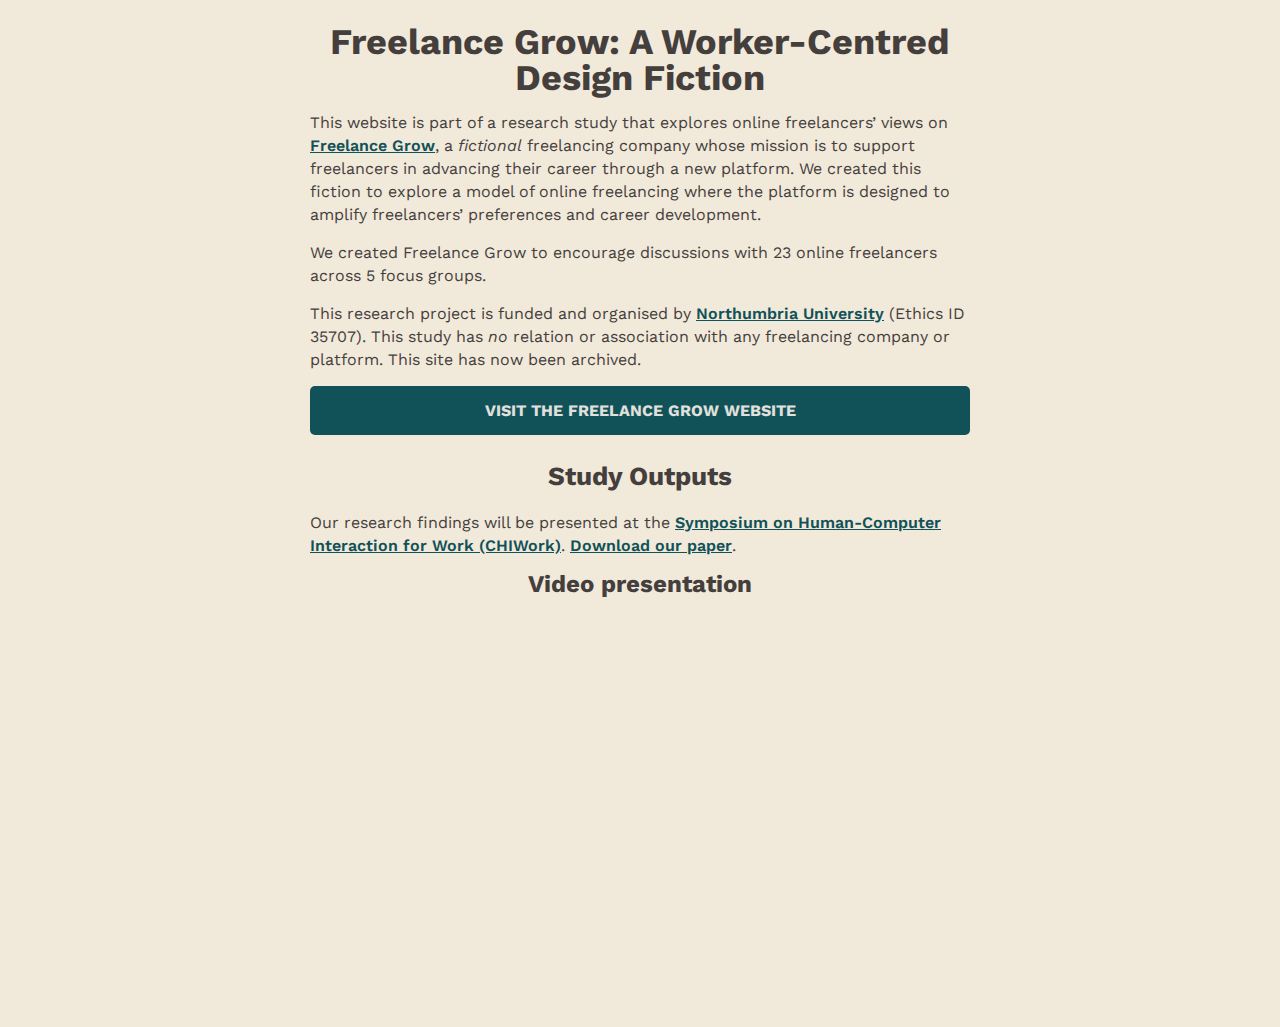
<file: index.html>
<!DOCTYPE html>
<html lan="en">
  <head>
    <!--Meta-->
    <meta charset="UTF-8" />
    <meta name="viewport" content="width=device-width, initial-scale=1.0" />
    <meta
      property="og:title"
      content="A Study about Speculative Online Freelancing Technologies."
    />
    <meta
      property="og:description"
      content="This research study explores online freelancers’ views of fictional technology concepts designed to improve the online freelancing work experience. Learn more about the study."
    />
    <meta property="og:url" content="https://carlos-alvarezdelavega.github.io/freelancegrow/" />
    <meta property="og:image:type" content="image/jpg" />
    <meta property="og:image:width" content="1200px" />
    <meta property="og:image:height" content="630px" />
    <meta
      property="og:image"
      content="https://carlos-alvarezdelavega.github.io/freelancegrow/assets/images/site-banner.jpg"
    />
    <meta property="og:type" content="website" />
    <meta property="og:locale" content="en_GB" />
    <meta name="twitter:card" content="summary_large_image" />
    <meta name="twitter:creator" content="@CarlosAlvarezIF" />
    <meta
      name="twitter:title"
      content="A study about technology concepts designed to improve the online freelancing work experience."
    />
    <meta
      name="twitter:description"
      content="This research study explores online freelancers’ views of fictional technology concepts designed to improve the online freelancing work experience. Read more about the project."
    />
    <meta
      name="twitter:image"
      content="https://carlos-alvarezdelavega.github.io/freelancegrow/assets/images/site-banner.jpg"
    />

    <!--Title-->
    <title>
      Freelance Grow: Exploring Potential Technologies for Online Freelancers
    </title>

    <!--Fonts-->
    <link
      rel="stylesheet"
      href="https://fonts.googleapis.com/css2?family=Work+Sans:ital,wght@0,400;0,700;0,800;1,400&display=swap"
    />

    <!--CSS-->
    <link rel="stylesheet" href="assets/style.css" type="text/css" />

    <!-- Fav icon -->
    <link rel="icon" type="image/png" href="assets/images/fw-favicon.png" />

    <!--Image Links-->
    <link type="image/jpg" href="assets/images/site-banner.jpg" />
    <link href="assets/documents/chiwork22-4.pdf" download="newfilename" />

    <!--Fiction Links-->
    <link href="freelanceGrow.html" />
  </head>

  <body>
    <!--Landing-->
    <section class="container" id="about">
      <h1>Freelance Grow: A Worker-Centred Design Fiction</h1>
      <p>
        This website is part of a research study that explores online
        freelancers’ views on
        <a
          class="a-dark"
          href="https://carlos-alvarezdelavega.github.io/freelancegrow/freelanceGrow.html"
          title="The Freelance Grow Design Fiction Website"
        >
          Freelance Grow</a
        >, a <em>fictional</em> freelancing company whose mission is to support
        freelancers in advancing their career through a new platform. We created
        this fiction to explore a model of online freelancing where the platform
        is designed to amplify freelancers’ preferences and career development.
      </p>

      <p>
        We created Freelance Grow to encourage discussions with 23 online
        freelancers across 5 focus groups.
      </p>

      <p>
        This research project is funded and organised by
        <a
          class="a-dark"
          href="https://www.northumbria.ac.uk/research/"
          target="blank"
          title="A University based in England, United Kingdom."
          >Northumbria University</a
        >
        (Ethics ID 35707). This study has <em>no</em> relation or association
        with any freelancing company or platform. This site has now been archived.
      </p>
      <a
        type="button"
        class="button-secondary"
        href="https://carlos-alvarezdelavega.github.io/freelancegrow/freelanceGrow.html"
        title="The Freelance Grow Design Fiction Website"
      >
        Visit the Freelance Grow website
      </a>
      <br />
      <h2>Study Outputs</h2>
      <p>
        Our research findings will be presented at the
        <a
          class="a-dark"
          href="https://www.chiwork.org/"
          target="blank"
          title="A community of experts around the future of work."
        >
          Symposium on Human-Computer Interaction for Work (CHIWork)</a
        >.
        <a
          class="a-dark"
          href="https://carlos-alvarezdelavega.github.io/freelancegrow/assets/documents/chiwork22-4.pdf"
          target="_blank"
          >Download our paper</a
        >.
      </p>
      <h3>Video presentation</h3>
      <iframe
        width="500"
        height="315"
        src="https://www.youtube-nocookie.com/embed/em9eclb1vV0"
        title="YouTube video player"
        frameborder="0"
        allow="accelerometer; autoplay; clipboard-write; encrypted-media; gyroscope; picture-in-picture"
        allowfullscreen
      ></iframe>
      <br />
      <p class="credit">
        Made with ❤️ by
        <a
          class="a-dark"
          href="https://carlosalvarez.org/"
          target="blank"
          rel="noreferrer"
          >Carlos Alvarez</a
        >
      </p>
      <br />
      <br />
    </section>
  </body>
</html>
</file>
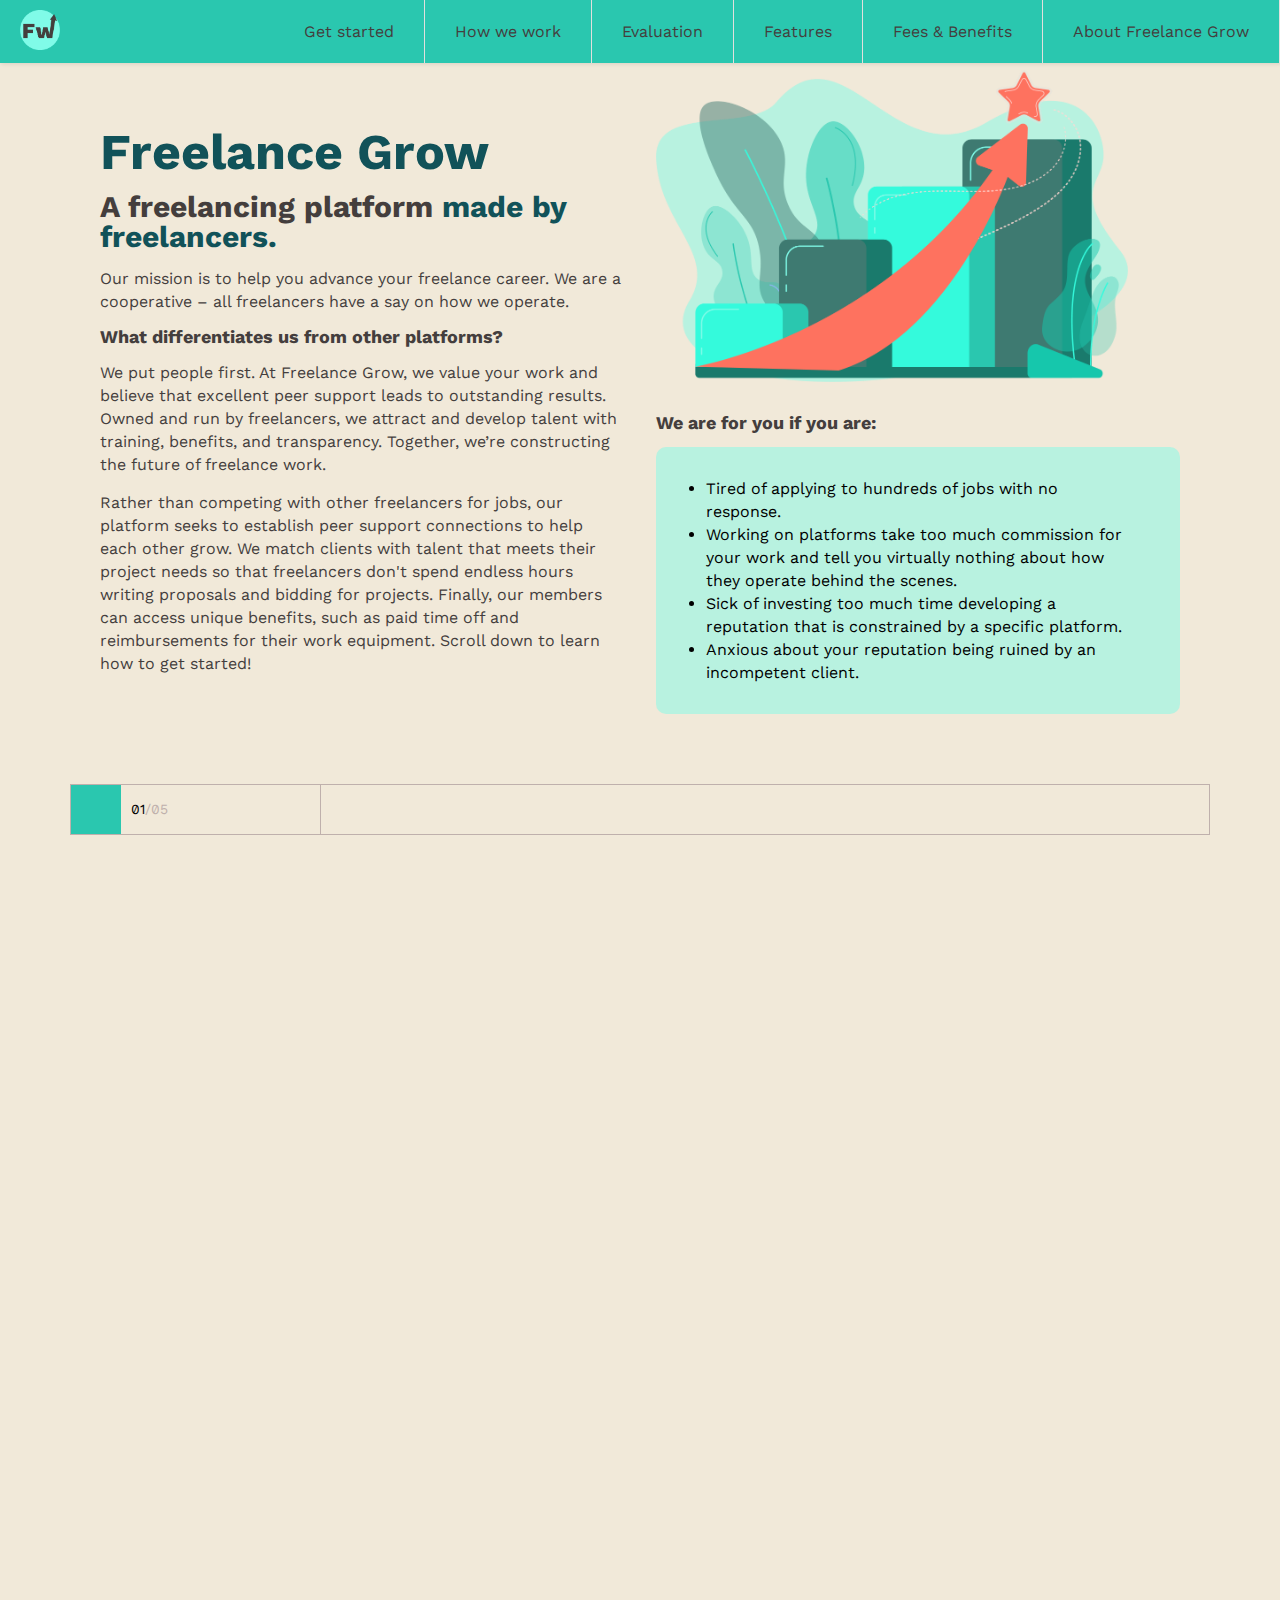
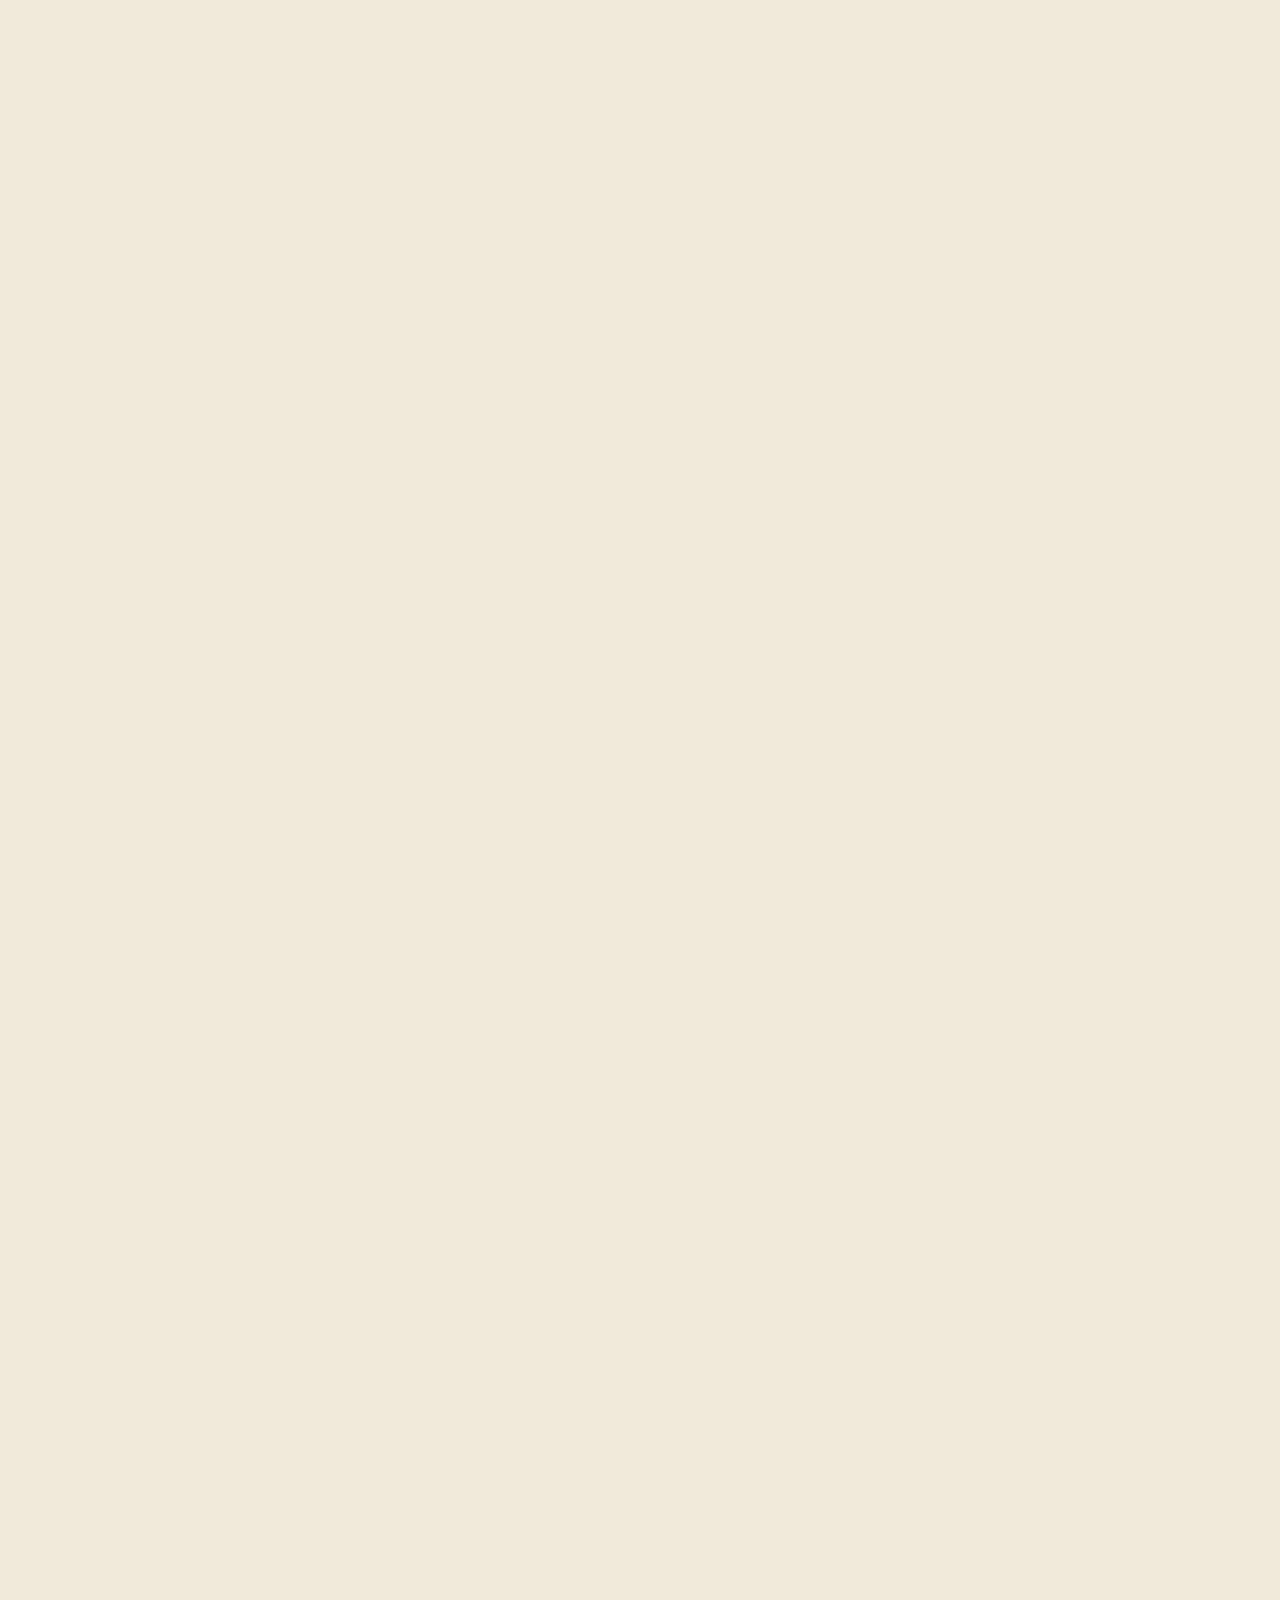
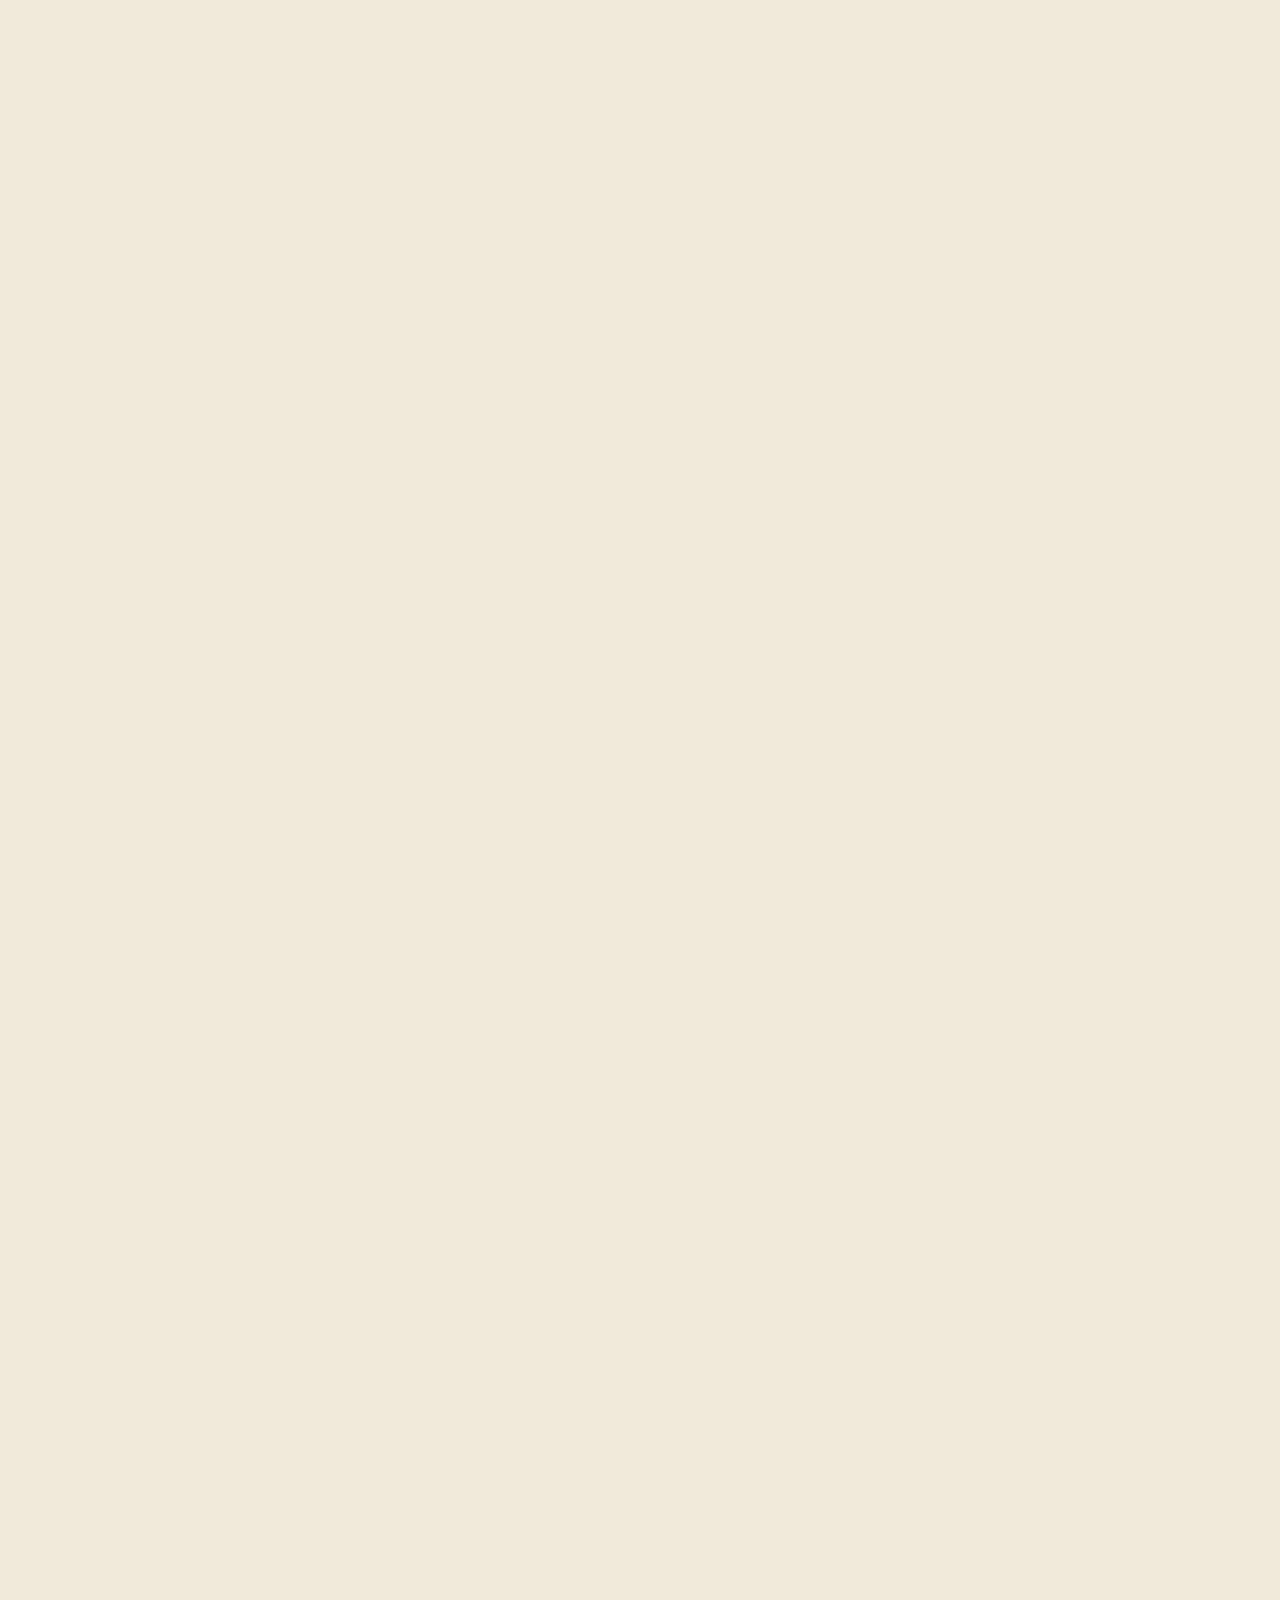
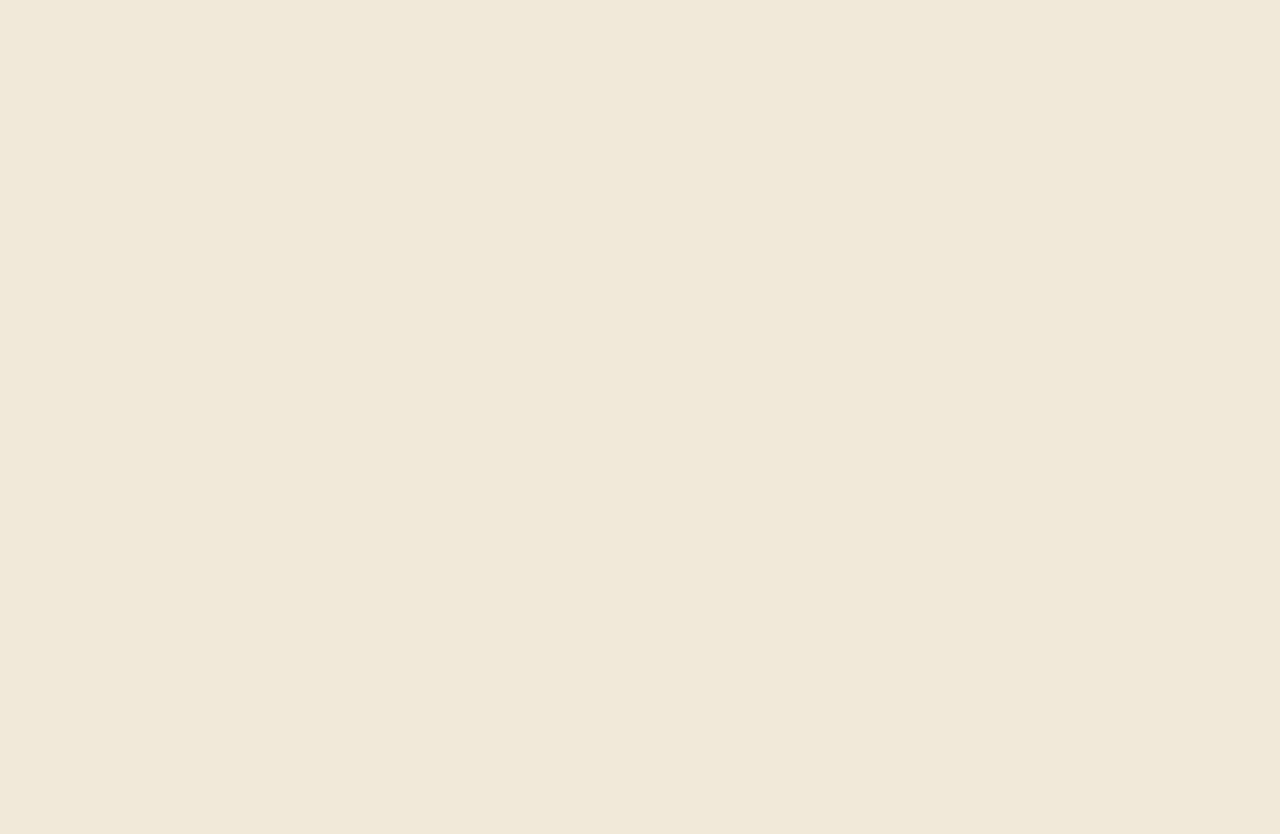
<file: freelanceGrow.html>
<!DOCTYPE html>
<html>
  <head>
    <!-- Meta -->
    <meta charset="UTF-8" />
    <meta name="viewport" content="width=device-width, initial-scale=1.0" />
    <meta
      property="og:title"
      content="A freelancing platform made by freelancers."
    />
    <meta property="og:image:type" content="image/jpg" />
    <meta property="og:image:width" content="1200px" />
    <meta property="og:image:height" content="630px" />

    <!-- Title -->
    <title>Freelance Grow</title>

    <!-- Fonts -->
    <link
      rel="stylesheet"
      href="https://fonts.googleapis.com/css2?family=Work+Sans:ital,wght@0,200;0,400;0,700;0,800;1,400&display=swap"
    />
     <!-- Fav icon -->
     <link rel="icon" type="image/png" href="assets/images/fw-favicon.png" />

    <!-- CSS -->
    <link rel="stylesheet" href="assets/fiction.css" />

    <!--JavaScript-->
    <script src="./main.js" async></script>
  </head>

  <!-- BODY -->
  <body>
    <!-- Site Header -->
    <header>
      <nav class="fixed-nav-bar">
        <a href="#home"
          ><img
            class="logo"
            src="assets/images/fw-favicon.png"
            alt="Freelance Grow logo"
        /></a>
        <input class="menu-btn" type="checkbox" id="menu-btn" />
        <label class="menu-icon" for="menu-btn"
          ><span class="navicon"></span
        ></label>
        <ul class="menu">
          <li class="nav-item">
            <a class="nav-anchor" href="#onboarding">Get started</a>
          </li>
          <li class="nav-item">
            <a class="nav-anchor" href="#ourwork">How we work</a>
          </li>
          <li class="nav-item">
            <a class="nav-anchor" href="#evaluation">Evaluation</a>
          </li>
          <li class="nav-item">
            <a class="nav-anchor" href="#features">Features</a>
          </li>
          <li class="nav-item">
            <a class="nav-anchor" href="#benefits">Fees & Benefits</a>
          </li>
          <li class="nav-item">
            <a class="nav-anchor" href="https://freelancetech.design/">About Freelance Grow</a>
          </li>
        </ul>
      </nav>
    </header>

    <!-- Landing Page -->
    <section class="container" id="home">
      <div class="item-left">
        <h1>Freelance Grow</h1>
        <h2>
          A freelancing platform
          <span style="color: #115259">made by freelancers.</span>
        </h2>
        <p>
          Our mission is to help you advance your freelance career. We are a
          cooperative – all freelancers have a say on how we operate.
        </p>
        <h3>What differentiates us from other platforms?</h3>
        <p>
          We put people first. At Freelance Grow, we value your work and believe
          that excellent peer support leads to outstanding results. Owned and
          run by freelancers, we attract and develop talent with training,
          benefits, and transparency. Together, we’re constructing the future of
          freelance work.
        </p>
        <p>
          Rather than competing with other freelancers for jobs, our platform
          seeks to establish peer support connections to help each other grow.
          We match clients with talent that meets their project needs so that
          freelancers don't spend endless hours writing proposals and bidding
          for projects. Finally, our members can access unique benefits, such as
          paid time off and reimbursements for their work equipment. Scroll down
          to learn how to get started!
        </p>
      </div>

      <div class="item-right">
        <img
          src="assets/images/Landing-Graphic.png"
          alt="An illustration represting an ascending graph"
        />
        <br />
        <br />
        <h3>We are for you if you are:</h3>
        <div class="box">
          <ul>
            <li>Tired of applying to hundreds of jobs with no response.</li>
            <li>
              Working on platforms take too much commission for your work and
              tell you virtually nothing about how they operate behind the
              scenes.
            </li>
            <li>
              Sick of investing too much time developing a reputation that is
              constrained by a specific platform.
            </li>
            <li>
              Anxious about your reputation being ruined by an incompetent
              client.
            </li>
          </ul>
        </div>
      </div>
    </section>

    <div class="divider">
      <table>
        <tr>
          <td class="square"></td>
          <td class="number">01<span style="color: #bfb0ac">/05</span></td>
          <td>&nbsp;</td>
          <td>&nbsp;</td>
          <td>&nbsp;</td>
          <td>&nbsp;</td>
        </tr>
      </table>
    </div>

    <!-- Getting Started -->
    <section class="container" id="onboarding">
      <div class="item-left">
        <h2>Getting Started</h2>
        <h3>Apprenticeship Programme</h3>
        <p>
          New freelancers join a paid apprenticeship period, consisting of
          completing three paid projects. This programme helps us assess your
          expertise. Also, it enables you to get familiar with how we operate
          and help you decide if we're the right fit for you.Upon completing the
          apprenticeship programme, you’ll become a member and be assigned to a
          level (see "How we work" below for more details about our levels).
        </p>
        <h3>Bring your reputation from other platforms</h3>
        <p>
          Suppose you have developed a reputation with another freelancing
          platform. In that case, you may be eligible to skip the apprenticeship
          programme and become a member right away. You'll have the option to
          share your other profiles during the sign-up process.
        </p>
        <img
          src="assets/images/Super-Peer.png"
          alt="An illustration represting the Super Peer feature."
        />
      </div>
      <!-- Right Column -->
      <div class="item-right">
        <img
          src="assets/images/Get-Starte-Illustration.png"
          alt="An illustration represting two circles."
        />
        <h3>Super Peer Support</h3>
        <p>
          Peer support is what makes our platform stand out from the
          competition. Once you become a member, we match you with a Super Peer
          – a freelancer in your field with experience on our platform. Super
          Peers can support you in accessing resources, giving you feedback on
          your portfolio, talking through problems, and many other things! We
          encourage you to set up regular catch-ups with your Super Peer.
        </p>
        <p>
          As you gain experience on our platform, you'll have the option to
          become a Super Peer for new members joining us. Being a Super Peer
          benefits you in adding to your professional competencies, accessing
          training sessions, and getting unique badges to display on your
          profile. Further, <b>Super Peers pay lower fees</b> in every
          transaction as active contributors to the community!
        </p>
      </div>
    </section>

    <!--How We Work-->
    <section class="dark-mode" id="ourwork">
      <!-- Divider Dark Mode-->

      <br />
      <div class="divider-dm">
        <table>
          <tr>
            <td class="square"></td>
            <td class="number">02<span style="color: #bfb0ac">/05</span></td>
            <td>&nbsp;</td>
            <td>&nbsp;</td>
            <td>&nbsp;</td>
            <td>&nbsp;</td>
          </tr>
        </table>
      </div>
      <br />

      <div class="container-ourwork">
        <div class="col1-top">
          <h2>How We Work</h2>
          <p>
            We regulate the market so that
            <b>freelancers don't compete against each other</b> for jobs but
            rather support each other to grow by giving constructive feedback
            and mentoring.
          </p>
          <p>
            Our level system helps the platform adjust the supply and demand of
            talent, preventing market saturation. New freelancers may have to
            wait until spots are available, but once in,
            <b>chances of landing jobs are much higher</b> than the competition.
          </p>
        </div>
        <div class="col2-top">
          <p>
            We consider three elements for our members to progress through the
            different levels:
          </p>
          <ol>
            <li>double-blind peer evaluations on project tasks;</li>
            <li>client reviews;</li>
            <li>your Super Peer feedback.</li>
          </ol>
          <p>
            This approach is designed for our members to get quality feedback
            and advance their careers.
          </p>
        </div>

        <!--Middle levels -->
        <div class="col1">
          <div class="apprenticeship"></div>
          <h4>Apprenticeship</h4>
          <p>
            Freelancers new to the platform go through a paid apprenticeship
            period paid at an Entry Level rate.
          </p>
          <p>
            Apprenticeships may be omitted for freelancers with a proven record
            on a competing platform.
          </p>
        </div>

        <div class="col2">
          <div class="entry"></div>
          <h4>Entry Level</h4>
          <p>
            The entry level is ideal for people starting as freelancers or
            embarking on a new career trajectory. Entry level freelancers
            develop skills like learning how to price projects, communicating
            effectively with clients, and growing field-specific abilities.
          </p>
          <p>
            *Clients hiring entry-level freelancers will have budgets between
            $20-$300.
          </p>
        </div>

        <div class="col3">
          <div class="mid"></div>
          <h4>Mid Level</h4>
          <p>
            This level is for freelancers with proven experience in their field
            looking to advance their freelance careers. Freelancers at this
            level have excellent communication and collaboration skills. They
            can work through problems and deliver under pressure. This level is
            ideal for repeated, reliable work.
          </p>
          <p>
            *Clients hiring mid-level freelancers will have budgets between
            $300-$1,000.
          </p>
        </div>

        <div class="col4">
          <div class="expert"></div>
          <h4>Expert Level</h4>
          <p>
            Top freelancers in their field belong to the expert level. These
            freelancers have sharp consulting skills and exceptional talent to
            advance clients' businesses. These talented professionals are
            perfect for designing and delivering entire projects that require
            complex analysis to drive impact. They typically engage with mid to
            long term projects.
          </p>
          <p>
            *Clients hiring expert-level freelancers usually have budgets
            between USD $1,000-$10,000+.
          </p>
        </div>
        <p class="footnote">
          *Estimated budgets vary depending on field and project type.
        </p>
      </div>
    </section>

    <!--Reputation and Evaluation-->
    <br />
    <br />
    <div class="divider">
      <table>
        <tr>
          <td class="square"></td>
          <td class="number">03<span style="color: #bfb0ac">/05</span></td>
          <td>&nbsp;</td>
          <td>&nbsp;</td>
          <td>&nbsp;</td>
          <td>&nbsp;</td>
        </tr>
      </table>
    </div>
    <section class="container" id="evaluation">
      <div class="item-left">
        <h2>Our Evaluation System</h2>
        <p>
          At Freelance Grow, we believe that stars and percentages don't make
          justice to your expertise and reputation. Instead, clients leave you
          private constructive feedback to improve your services. You have
          control over what reviews you show on your profile. Most projects get
          evaluated by another freelance peer in your field of expertise. This
          is a double-blind evaluation. Your peer gives you actionable feedback
          to improve your services and hone your skills. These two separate
          evaluations get aggregated and give you points towards our freelancing
          levels.
        </p>
        <img
          src="assets/images/freelancer-profile.png"
          alt="Sample profile"
          class="img-desktop"
        />
        <img
          src="assets/images/Evaluation figure.png"
          alt="Evaluation figure"
          class="img-mobile"
        />
      </div>

      <div class="item-right-figure">
        <img
          src="assets/images/Evaluation figure.png"
          alt="Evaluation figure"
          class="img-desktop"
        />

        <h2>Your reputation travels with you</h2>
        <p>
          Unlike the competition, we encourage you to export your profile,
          portfolio, and reviews to advertise your services through other
          channels. In addition, we offer integration to platforms like LinkedIn
          and Indeed, where you can quickly transfer your experience to
          different career opportunities.
        </p>
        <p>
          You have control over what you want to export between your reviews,
          skills, and public projects. Download our reputation reports that you
          can display on your website or integrate with other platforms.
          <b>You choose how much data you export.</b>
        </p>
        <img
          src="assets/images/freelancer-profile.png"
          alt="Sample profile"
          class="img-mobile"
        />
      </div>
    </section>

    <!-- === DARK MODE ===-->
    <!--AI Powered Features-->
    <section class="dark-mode" id="features">
      <br />
      <div class="divider-dm">
        <table>
          <tr>
            <td class="square"></td>
            <td class="number">04<span style="color: #bfb0ac">/05</span></td>
            <td>&nbsp;</td>
            <td>&nbsp;</td>
            <td>&nbsp;</td>
            <td>&nbsp;</td>
          </tr>
        </table>
      </div>

      <div class="container">
        <div class="item-left">
          <h2>Unique AI-Powered Features</h2>
          <p>
            Meet your <b>freelancing buddy</b>. This powerful AI partner
            constantly analyses our platform and helps you identify the
            freelancing services that are trending. Also, it nudges you to
            adjust your prices according to these market trends.
          </p>
          <p>
            Your buddy also makes suggestions to your profile, such as sentence
            wording, trending elements to feature in your portfolio, and what
            keywords clients are looking for that match your skills.
          </p>
          <p>
            Buddy integrates with your favourite project management and
            productivity tools, helping you and your clients track projects,
            share files, and get things done. In addition, buddy can nudge your
            clients to respond to your messages and take action.
          </p>
          <div class="client-buddy-desktop">
            <div>
              <div class="circle">
                <img
                    src="assets/images/determine-project-needs.png"
                    alt="document icon"
                    class="icon"
                  /> 
              </div>
              <p>1. Determine Project Needs</p> 
            </div>
            <div>
              <div class="circle">
                <img src="assets/images/suggest-top-freelancers.png" 
                alt="icon" 
                class="icon"
                />
              </div>
              <p>2. Suggest Top Freelancers</p>
            </div>
            <div>
              <div class="circle">
                <img
                    src="assets/images/suggest-fair-price.png"
                    alt="dollar sign with thumbs up"
                    class="icon"
                  />
              </div>
              <p>3. Suggest Fair Price</p>
            </div>
          </div>
    
        </div>
        <div class="item-right">
          <h3 class="img-mobile">Buddy Insights</h3>
          <h3 class="img-desktop">Buddy Insights</h3>
          <img
            src="assets/images/buddy-dashboard.png"
            alt="Buddy Insights Dashboard"
            class="dashboard"
          />
          <h3>Buddy for Clients</h3>
          <p>
            Buddy works with clients to scope their project needs, short-list
            freelancers, and generate pricing insights. First, we use state of
            the art algorithms to help clients define their project needs. Then,
            our systems automatically suggest a small pool of freelancers that
            match the client's requirements. Buddy estimates a fair pay rate for
            the project, which is open for negotiation between the freelancer
            and the client.
          </p>
          <p>
            Buddy uses metrics such as project timeline, expertise level, and
            hours required to match clients with potential freelancers.
          </p>
          <div class="client-buddy-mobile">
            <div>
              <div class="circle">
                <img
                    src="assets/images/determine-project-needs.png"
                    alt="document icon"
                    class="icon"
                  /> 
              </div>
              <p>1. Determine Project Needs</p> 
            </div>
            <div>
              <div class="circle">
                <img src="assets/images/suggest-top-freelancers.png" 
                alt="icon" 
                class="icon"
                />
              </div>
              <p>2. Suggest Top Freelancers</p>
            </div>
            <div>
              <div class="circle">
                <img
                    src="assets/images/suggest-fair-price.png"
                    alt="dollar sign with thumbs up"
                    class="icon"
                  />
              </div>
              <p>3. Suggest Fair Price</p>
            </div>
          </div>
        </div>
      </div>
    </section>
    <!-- === Section 5: FEES AND BENEFITS ===-->
    <br />
    <br />
    <div class="divider">
      <table>
        <tr>
          <td class="square"></td>
          <td class="number">05<span style="color: #bfb0ac">/05</span></td>
          <td>&nbsp;</td>
          <td>&nbsp;</td>
          <td>&nbsp;</td>
          <td>&nbsp;</td>
        </tr>
      </table>
    </div>
    <section class="container" id="benefits">
      <div class="item-left">
        <h2>Fees & Benefits </h2>
        <p>
          We take fees from both client and freelancer transactions to cover:
        </p>
        <ul>
          <li>Platform expenses and</li>
          <li>Payment protection in case there is a dispute.</li>
        </ul>
        <p>
          Fees are up to 10% lower for freelancers who sign up as Super Peers and mentor newcomers!
        </p>
        <p>
          Freelancers can access extra <b>optional</b> benefits once they become members. You have control over the benefits you want to access. Additional perks take up a higher percentage of transactions.
        </p>
        <p>Optional perks you can sign up to:</p>
        <ul>
          <li>14 days of paid time off at your average rate from the past three months.</li>
          <li>Expenses fund. Get reimbursed for work expenses, such as software licensing and work tools.</li>
          <li>Health insurance is available in specific locations.</li>
          <li>Access to top online courses and development that help you advance your career.</li>
        </ul>
      </div>
      <div class="login">
        <h3 class="cta">Log-in and grow your freelance career now!</h3>
        <input action="email" type="text" value="Username or email address" class="email-form"></input>
        <p>or</p>
        <button class="google-button">Continue with Google</button>
        <h3 class="cta">Don't have an account?</h3>
        <button class="sign-up"><a>Sign up</a></button>
      </div>
    </section>
    <footer>
      <p><a href="https://freelancetech.design/">Contact Us</a>    |   Privacy Policy    |   Certified Cloudwork Partner by <a href="https://fair.work/en/fw/homepage/" target="blank">fair.work</a></p>
      <img src="assets/images/fw-favicon.png" alt="Freelance grow logo">
      <p>© Freelance Grow Coop, 2022</p>
    </footer>
    
  </body>
</html>
</file>
<file: assets/style.css>
/* Site Stylesheet
  1. Global Styles
  2. Typography Styles
  3. Structure Styles
  4. Navigation Styles
  5. Page Styles
  6. Component Styles
======================================== */

/* 1. Global Styles
======================================== */

* {
    box-sizing: border-box;
}

html {
    height: 100%;
    margin: 0 auto;
    overflow-x: hidden;
    width: 100%;
}

body {
    height: 100%;
    margin: 0 auto;
    overflow-x: hidden;
    width: 100%;
    text-rendering: optimizeLegibility;
    background-color: #F1E9D9;
}

/* 2. Typography Styles
======================================== */

h1 {
    font-size: 36px;
    line-height: 1em;
    font-family: 'Work Sans', Helvetica, sans-serif;
    font-weight: 700;
    margin-bottom: 15px;
    text-align: center;
    color: #443E3D;
}

h2 {
    font-family: 'Work Sans', Helvetica, sans-serif;
    font-size: 26px;
    margin-top: 10px;
    line-height: 1;
    text-align: center;
    color: #443E3D;
}

h3 {
    font-family: 'Work Sans', Helvetica, sans-serif;
    font-size: 24px;
    margin-top: 10px;
    line-height: 1;
    text-align: center;
    color: #443E3D;
}

p {
    font-family: 'Work Sans', Helvetica, sans-serif;
    font-size: 16px;
    line-height: 23px;
    margin: 0 0 15px;
    color: #443E3D;
}

.a-light {
    font-family: 'Work Sans', Helvetica, sans-serif;
    font-size: 16px;
    color: #FE9789;
    font-weight: 600;
}
.a-dark {
    font-family: 'Work Sans', Helvetica, sans-serif;
    font-size: 16px;
    color: #115259;
    font-weight: 600;
}

ul {
    padding: 0;
    margin: 0;
}

li {
    font-family: 'Work Sans', Helvetica, sans-serif;
    font-size: 16px;
    line-height: 23px;
    list-style: none;
}

img {
    width: 100%;
}

.text-light {
    color: #E2E0DD;
    margin-bottom: 20px;
}

iframe {
    margin: 0 auto;
    display: block;
}

/* 3. Structure Styles
======================================== */
 
.container {
    margin: auto;
    max-width: 720px;   
    background-color: #F1E9D9; 
    justify-content: center;
    height: auto;
    padding: 0px 30px;
}

.photo-hero-text {
    padding: 20px 30px;
    color: #443E3D;
}

.study-stages {
    width: 100%;
    align-items: center;
    justify-content: center;
    background-color: #115259;
    display: flex;
}

.faq-container {
    height: auto;
    background-color: #E2E0DD;
    width: 100%;
    align-items: center;
    justify-content: center;
    display: flex;
}

.footer {
    background-color: #115259;
    width: 100%;
    text-align: center;
    color: #E2E0DD;
    padding: 50px 20px;
    margin-top: 50px;
}

/* 4. Navigation Styles
======================================== 

.fixed-nav-bar {
    position: fixed;
    z-index: 100;
    width: 100%;
    background-color: #2AC7AF;
    box-shadow: 1px 1px 4px 0 rgba(0,0,0,.1);
}
  
.fixed-nav-bar ul {
    margin: 0;
    padding: 0;
    list-style: none;
    overflow: hidden;
    background-color: #2AC7AF;
    text-align: left;
}

.fixed-nav-bar li {
    display: inline-block;
    align-items: left;
}
  
  .fixed-nav-bar li a {
    display: block;
    padding: 20px;
    border-right: 1px solid #E2E0DD;
    text-decoration: none;
}
  
.fixed-nav-bar li a:hover,
.fixed-nav-bar li a:active,
.fixed-nav-bar li a:focus {
    color: #443E3D;
    text-decoration: none;
    background-color:#80FBE8;
} 
  
.fixed-nav-bar .logo {
    display: block;
    float: center;
    font-size: 16px;
    padding: 10px 20px;
    text-decoration: none;
}
  .nav-anchor {
    color: #443E3D;
    text-decoration: none !important;
}
  
/* responsive menu 

.fixed-nav-bar .menu {
    clear: both;
    max-height: 0;
    transition: max-height .2s ease-out;
}

.fixed-nav-bar .menu-icon {
    cursor: pointer;
    display: inline-block;
    float: right;
    padding: 28px 20px;
    position: relative;
    user-select: none;
}
  
.fixed-nav-bar .menu-icon .navicon {
    background: #333;
    display: block;
    height: 2px;
    position: relative;
    transition: background .2s ease-out;
    width: 18px;
}
  
.fixed-nav-bar .menu-icon .navicon:before,
.fixed-nav-bar .menu-icon .navicon:after {
    background: #333;
    content: '';
    display: block;
    height: 100%;
    position: absolute;
    transition: all .2s ease-out;
    width: 100%;
}
  
.fixed-nav-bar .menu-icon .navicon:before {
    top: 5px;
}
  
.fixed-nav-bar .menu-icon .navicon:after {
    top: -5px;
}
  
/* menu btn 
  .fixed-nav-bar .menu-btn {
    display: none;
}
  
.fixed-nav-bar .menu-btn:checked ~ .menu {
    max-height: 240px;
}
  
.fixed-nav-bar .menu-btn:checked ~ .menu-icon .navicon {
    background: transparent;
}
  
.fixed-nav-bar .menu-btn:checked ~ .menu-icon .navicon:before {
    transform: rotate(-45deg);
}  

.fixed-nav-bar .menu-btn:checked ~ .menu-icon .navicon:after {
    transform: rotate(45deg);
}
  
.fixed-nav-bar .menu-btn:checked ~ .menu-icon:not(.steps) .navicon:before,
.fixed-nav-bar .menu-btn:checked ~ .menu-icon:not(.steps) .navicon:after {
    top: 0;
}
  
@media (min-width: 48em) {
    .fixed-nav-bar li {
      float: left;
}

.fixed-nav-bar li a {
      padding: 20px 30px;
}

.fixed-nav-bar .menu {
      clear: none;
      float: right;
      max-height: none;
}

.fixed-nav-bar .menu-icon {
      display: none;
    }
} */

/* 5. Component Styles
======================================== */

.button-primary {
    display: inline-block;
    font-family: 'Work Sans', Helvetica, sans-serif;
    font-size: 16px;
    font-weight: 700;
    text-transform: uppercase;
    line-height: normal;
    padding: 15px 30px;
    text-align: center;
    text-decoration: none;
    color: #443E3D;
    background-color: #E2E0DD;
    border-radius: 5px;
}

.button-primary:hover {
    cursor: pointer;
    background-color: transparent;
    border: 1px solid #E2E0DD;
    color: #E2E0DD;

}

.button-secondary {
    display: block;
    font-family: 'Work Sans', Helvetica, sans-serif;
    font-size: 16px;
    font-weight: 700;
    text-transform: uppercase;
    line-height: normal;
    padding: 15px 30px;
    text-align: center;
    text-decoration: none;
    background-color: #115259;
    color: #E2E0DD;
    border-radius: 5px;
}

.button-secondary:hover {
    cursor: pointer;
    background-color: transparent;
    border: 1px solid #115259;
    color: #115259;
}

.credit {
    text-align: center;
}

/* ===== Responsive ===== */

@media(max-width: 50px) {
    .container{
        padding: 15px;
    }
}
</file>
<file: assets/fiction.css>
/* Site Stylesheet
  1. Global Styles
  2. Typography Styles
  3. Navigation Styles
  4. Grid styles
======================================== */

/* 1. Global Styles
======================================== */

* {
    box-sizing: border-box;
}

html {
    height: 100%;
    margin: 0 auto;
    overflow-x: hidden;
    width: 100%;
    scroll-behavior: smooth;
}

body {
    height: 100%;
    margin: 0 auto;
    overflow-x: hidden;
    width: 100%;
    text-rendering: optimizeLegibility;
    background-color: #F1E9D9;
}

/* 2. Typography Styles
======================================== */

h1,
h2,
h3,
h4,
h5,
h6 {
  font-family: 'Work Sans', Helvetica, sans-serif;
  font-weight: 700;
  line-height: 3px;
  margin-bottom: 15px;
  transition: font-size 0.25s ease;  
  color: #443E3D;
}

h1 {
    font-size: calc(60px / 1.5);
    line-height: 0.85;
    font-family: 'Work Sans', Helvetica, sans-serif;
    font-weight: 700;
    line-height: 3px;
    margin-bottom: 15px;
}

h2 {
    font-size: 28px;
    margin-top: 10px;
    line-height: 1;
}

h3 {
    font-size: 18px;
    margin-top: 10px;
    line-height: 1;
}
@media(min-width: 720px) {
    h1 {
      font-size: calc(60px / 1.25);
    }
    h2 {
      font-size: 26px;
    }
}

@media(min-width: 1024px) {
    h1 {
      font-size: 50px;
    }
    h2 {
      font-size: 30px;
    }

}

p {
    font-family: 'Work Sans', Helvetica, sans-serif;
    font-size: 16px;
    line-height: 23px;
    margin: 0 0 15px;
    color: #443E3D;
}

.a-light {
    font-family: 'Work Sans', Helvetica, sans-serif;
    font-size: 16px;
    color: #FE9789;
    font-weight: 600;
}
.a-dark {
    font-family: 'Work Sans', Helvetica, sans-serif;
    font-size: 16px;
    color: #115259;
    font-weight: 600;
}

ul {
    padding: 0;
    margin: 0;
}

li {
    font-family: 'Work Sans', Helvetica, sans-serif;
    font-size: 16px;
    line-height: 23px;
    list-style: none;
}

img {
    width: 90%;
}

.text-light {
    color: #E2E0DD;
    margin-bottom: 20px;
}

/* 3. Navigation Styles
======================================== */

.fixed-nav-bar {
    position: fixed;
    z-index: 100;
    width: 100%;
    background-color: #2AC7AF;
    box-shadow: 1px 1px 4px 0 rgba(0,0,0,.1);
}
  
.fixed-nav-bar ul {
    margin: 0;
    padding: 0;
    list-style: none;
    overflow: hidden;
    background-color: #2AC7AF;
    text-align: left;
}

.fixed-nav-bar li {
    display: inline-block;
    align-items: left;
}
  
  .fixed-nav-bar li a {
    display: block;
    padding: 20px;
    border-right: 1px solid #E2E0DD;
    text-decoration: none;
}
  
.fixed-nav-bar li a:hover,
.fixed-nav-bar li a:active,
.fixed-nav-bar li a:focus {
    color: #443E3D;
    text-decoration: underline;
    font-weight: 600;
    background-color:#80FBE8;
} 
  
.fixed-nav-bar .logo {
    display: block;
    float: left;
    font-size: 16px;
    padding: 10px 20px;
    text-decoration: none;
}

img.logo {
    width: 5em;
    height: auto;
}

.nav-anchor {
    color: #443E3D;
    text-decoration: none !important;
}
  
/* responsive menu */

.fixed-nav-bar .menu {
    clear: both;
    max-height: 0;
    transition: max-height .2s ease-out;
}

.fixed-nav-bar .menu-icon {
    cursor: pointer;
    display: inline-block;
    float: right;
    padding: 28px 20px;
    position: relative;
    user-select: none;
}
  
.fixed-nav-bar .menu-icon .navicon {
    background: #333;
    display: block;
    height: 2px;
    position: relative;
    transition: background .2s ease-out;
    width: 18px;
}
  
.fixed-nav-bar .menu-icon .navicon:before,
.fixed-nav-bar .menu-icon .navicon:after {
    background: #333;
    content: '';
    display: block;
    height: 100%;
    position: absolute;
    transition: all .2s ease-out;
    width: 100%;
}
  
.fixed-nav-bar .menu-icon .navicon:before {
    top: 5px;
}
  
.fixed-nav-bar .menu-icon .navicon:after {
    top: -5px;
}
  
/* menu btn */
  .fixed-nav-bar .menu-btn {
    display: none;
}
  
.fixed-nav-bar .menu-btn:checked ~ .menu {
    max-height: 240px;
}
  
.fixed-nav-bar .menu-btn:checked ~ .menu-icon .navicon {
    background: transparent;
}
  
.fixed-nav-bar .menu-btn:checked ~ .menu-icon .navicon:before {
    transform: rotate(-45deg);
}  

.fixed-nav-bar .menu-btn:checked ~ .menu-icon .navicon:after {
    transform: rotate(45deg);
}
  
.fixed-nav-bar .menu-btn:checked ~ .menu-icon:not(.steps) .navicon:before,
.fixed-nav-bar .menu-btn:checked ~ .menu-icon:not(.steps) .navicon:after {
    top: 0;
}
@media (min-width: 1090px) {
    .fixed-nav-bar li {
      float: left;
}

.fixed-nav-bar li a {
      padding: 20px 30px;
}

.fixed-nav-bar .menu {
      clear: none;
      float: right;
      max-height: none;
}

.fixed-nav-bar .menu-icon {
      display: none;
    }
}

/* 4. Landing Page
======================================== */

.container {
    display: grid;
    max-width: 1300px;
    gap: 1.5em;
    align-content: space-between;
    align-items: center;
    justify-items: center;
    padding: 70px 100px;
    grid-template-columns: repeat(4, 1fr);
    column-gap: 2em;
    margin: auto;
}
@media (max-width: 920px) {
    .container {
        padding: 70px 15px;
        display: block;
        margin: 5px 10px;
    }
    .box {
        transition: width 0.25s ease;
        width: 80%;
    }
    .dark-mode .container .item-right table.client-buddy{
        border-spacing: 10px;
        text-align: center;
    }
}

.item-left {
    line-height: 2em;
    grid-column-start: 1;
    grid-column-end: 3;
    grid-row-start: 1;
    grid-row-end: 3;
}

.item-left h1 {
    color:#115259;
    line-height: 1;
}

/* .item-right img {
    width: 80%;
} */

@media (max-width: 920px) {
    .item-right img {
        display: none;
    }
    .item-right .dashboard{
        display: inherit;
    }
}

.item-right {
    grid-column-start: 3;
    grid-column-end: 5;
    grid-row-start: 1;
    grid-row-end: 3;
}

.box {
    background: rgba(128, 251, 232, 0.5);
    padding: 30px 50px;
    border-radius: 10px;
}

.box li {
    list-style: initial;
}


.divider {
    width: 100%;
    padding: 0px 70px;
}

.divider table {
    table-layout: fixed;
    width: 100%;
    border-collapse: collapse;
    border: 1px solid #BFB0AC;
    border-spacing: 30px;
    font-family: 'Work Sans', Helvetica, sans-serif;
    font-size: 14px;
}

.divider .square {
    background-color: #2AC7AF;
    width: 50px;
    height: 50px;
    margin-right: 5em;
}

.divider .number {
    width: 200px;
    text-align: left;
    vertical-align: middle;
    font-variant-numeric: slashed-zero;
    padding-left: 10px;
    border-right: 0.5px solid #BFB0AC;
}

@media (max-width: 920px) {
    .divider {
        padding: 0px 20px;
    }
    .divider .number {
        border-right: none;
    }
}

/* ==== Dark Mode ==== */

.dark-mode {
    background-color: #443E3D;
    width: 100%;
    height: auto;
    color: #FAFAFA;
}


.divider-dm {
    width: 100%;
    padding: 0px 70px;
}

.divider-dm table {
    table-layout: fixed;
    width: 100%;
    border-collapse: collapse;
    border: 1px solid #BFB0AC;
    border-spacing: 30px;
    font-family: 'Work Sans', Helvetica, sans-serif;
    font-size: 14px;
}

.divider-dm .square {
    background-color: #2AC7AF;
    width: 50px;
    height: 50px;
    margin-right: 5em;
}

.divider-dm .number {
    width: 200px;
    text-align: left;
    vertical-align: middle;
    font-variant-numeric: slashed-zero;
    padding-left: 10px;
    border-right: 0.5px solid #BFB0AC;
}

@media (max-width: 920px) {
    .divider-dm {
        padding: 0px 20px;
    }
    .divider-dm .number {
        border-right: none;
    }
}

.container-ourwork {
    display: grid;
    max-width: 1300px;
    padding: 10px 70px;
    column-gap: 2em;
    grid-template-columns: repeat(4, 1fr);
    align-items: baseline;
    margin: auto;
}

.container-ourwork .apprenticeship {
    align-items: center;
}
.container-ourwork p {color: #FAFAFA;}

@media (max-width: 920px) {
    .container-ourwork {
        padding: 10px 15px;
        display: block;
        align-items: center;
        margin: 5px 10px;
    }
}

.col1-top {
    grid-column-start: 1;
    grid-column-end: 3;
    
}
.col1-top h2 {
    color: #FAFAFA;
}

.col1-top p {
    color: #FAFAFA;
}
.col2-top {
    grid-column-start: 3;
    grid-column-end: 5;
}
.col2-top p  {
    color: #FAFAFA;
}
.col2-top li{
    list-style: decimal;
}
.col1 {
    grid-column-start: 1;
    grid-column-end: 2;
    grid-row-start: 2;
    grid-row-end: 3;
}
.col1 h4{color: #FAFAFA;}
.col1 p {color: #FAFAFA;}

.col2 {
    grid-column-start: 2;
    grid-column-end: 3;
    grid-row-start: 2;
    grid-row-end: 3;
}
.col2 h4{color: #FAFAFA;}
.col2 p {color: #FAFAFA;}

.col3 {
    grid-column-start: 3;
    grid-column-end: 4;
    grid-row-start: 2;
    grid-row-end: 3;
}
.col3 h4{color: #FAFAFA;}
.col3 p {color: #FAFAFA;}

.col4 {
    grid-column-start: 4;
    grid-column-end: 5;
    grid-row-start: 2;
    
}
.col4 h4{color: #FAFAFA;}
.col4 p {color: #FAFAFA;}

.apprenticeship {
    width: 50px;
    height: 50px;
    background-color:rgba(128, 251, 232, 0.5);
    border-radius: 5px;
    border: 3px dashed #2AC7AF;
}

.entry {
    width: 50px;
    height: 80px;
    background-color:#2AC7AF;
    border-radius: 5px;
}

.mid {
    width: 50px;
    height: 120px;
    background-color:#2AC7AF;
    border-radius: 5px;
}

.expert {
    width: 50px;
    height: 200px;
    background-color:#2AC7AF;
    border-radius: 5px;
}

.footnote {
    font-weight: 200;
    font-style: italic;
}

.item-right-figure {
    grid-column-start: 3;
    grid-column-end: 5;
    grid-row-start: 1;
    grid-row-end: 3;
}

.img-mobile {display: none;}

/* ==== AI Features section ==== */
.dark-mode .container .item-left h2 {color: #F2F2F2}
.dark-mode .container .item-left p {color: #F2F2F2}

.dark-mode .container .item-right h3 {color: #F2F2F2}
.dark-mode .container .item-right p {color: #F2F2F2}


.client-buddy-mobile{
    display: none;
}

.dark-mode .container .item-left .client-buddy-desktop{
    width: 100%;
    display: inline-flex;
    margin-top: 4em;
}


.dark-mode .container .item-left .circle  {
    background-color: #2AC7AF;
    width: 100px;
    height: 100px;
    border-radius: 50%;
    text-align: center;
}

.dark-mode .container .item-left .circle .icon {
    width: 70%;
    margin: auto;
}

@media (max-width: 920px) {
    .dark-mode .container .item-left .client-buddy-desktop {
        display: none;
    }
    .client-buddy-mobile {
        display: inline-flex;
        width: 100%;
        margin: 20px 0px;
    }

    .dark-mode .container .item-right .circle  {
        background-color: #2AC7AF;
        width: 100px;
        height: 100px;
        border-radius: 50%;
        text-align: center;
    }
    .dark-mode .container .item-right .circle .icon {
        width: 70%;
        margin: auto;
        display: inherit;
    }
    img {
        display: inherit;
        width: 70%;
        margin: 10px 0px;
    }
    .img-desktop{
        display: none;
    }
    .img-mobile{
        display: inherit;
        width: 70%;
        margin: 20px 0px;
    }
}

.item-left li {
    list-style:initial;
}

.login {
    border: 2px solid #115259;
    border-radius: 5px;
    width: 90%;
    margin-top: 130px;
    padding: 10px 20px;
    grid-column-start: 3;
    grid-column-end: 5;
    text-align: center;
    justify-self: center;
}

@media (max-width: 920px) {
    .login {
        margin-top: 50px;
    }
}

.cta {
    color:#115259;
    font-size: 24px;
}

.google-button {
    background-color:#FE725F;
    padding: 15px;
    font-family: 'Work Sans', Helvetica, sans-serif;
    border-radius: 200px;
    border: none;
    width: 200px;
    color: #F2F2F2;
    cursor: pointer;
}

.google-button:hover {
    background-color:#FE725F;
    box-shadow: 5px 5px 28px 4px rgba(254,114,95,0.52);
    padding: 15px;
    font-family: 'Work Sans', Helvetica, sans-serif;
    border-radius: 200px;
    border: none;
    width: 200px;
    color: #F2F2F2;
    cursor: pointer;
}

.sign-up {
    font-family: 'Work Sans', Helvetica, sans-serif;
    font-weight: 500;
    color: inherit;
    background-color: transparent;
    border: 1.5px solid #115259;
    border-radius: 200px;
    padding: 10px 30px;
    cursor: pointer;
}

.email-form {
    border: 1px solid;
    border-radius: 200px;
    padding: 10px;
    font-family: 'Work Sans', Helvetica, sans-serif;
    background: transparent;
    width: 200px;
    text-align: center;
}

/*==== Footer ====*/

footer {
  display: inline-block;
  background-color: #115259;
  padding: 70px 15px;
  color: #FAFAFA;
  margin: 0;
  text-align: center;
  width: 100%;
}

footer a {
  color: #FAFAFA;
}

footer p {
    color: #FAFAFA;
}

footer img {
    max-width: 50px;
}
</file>
